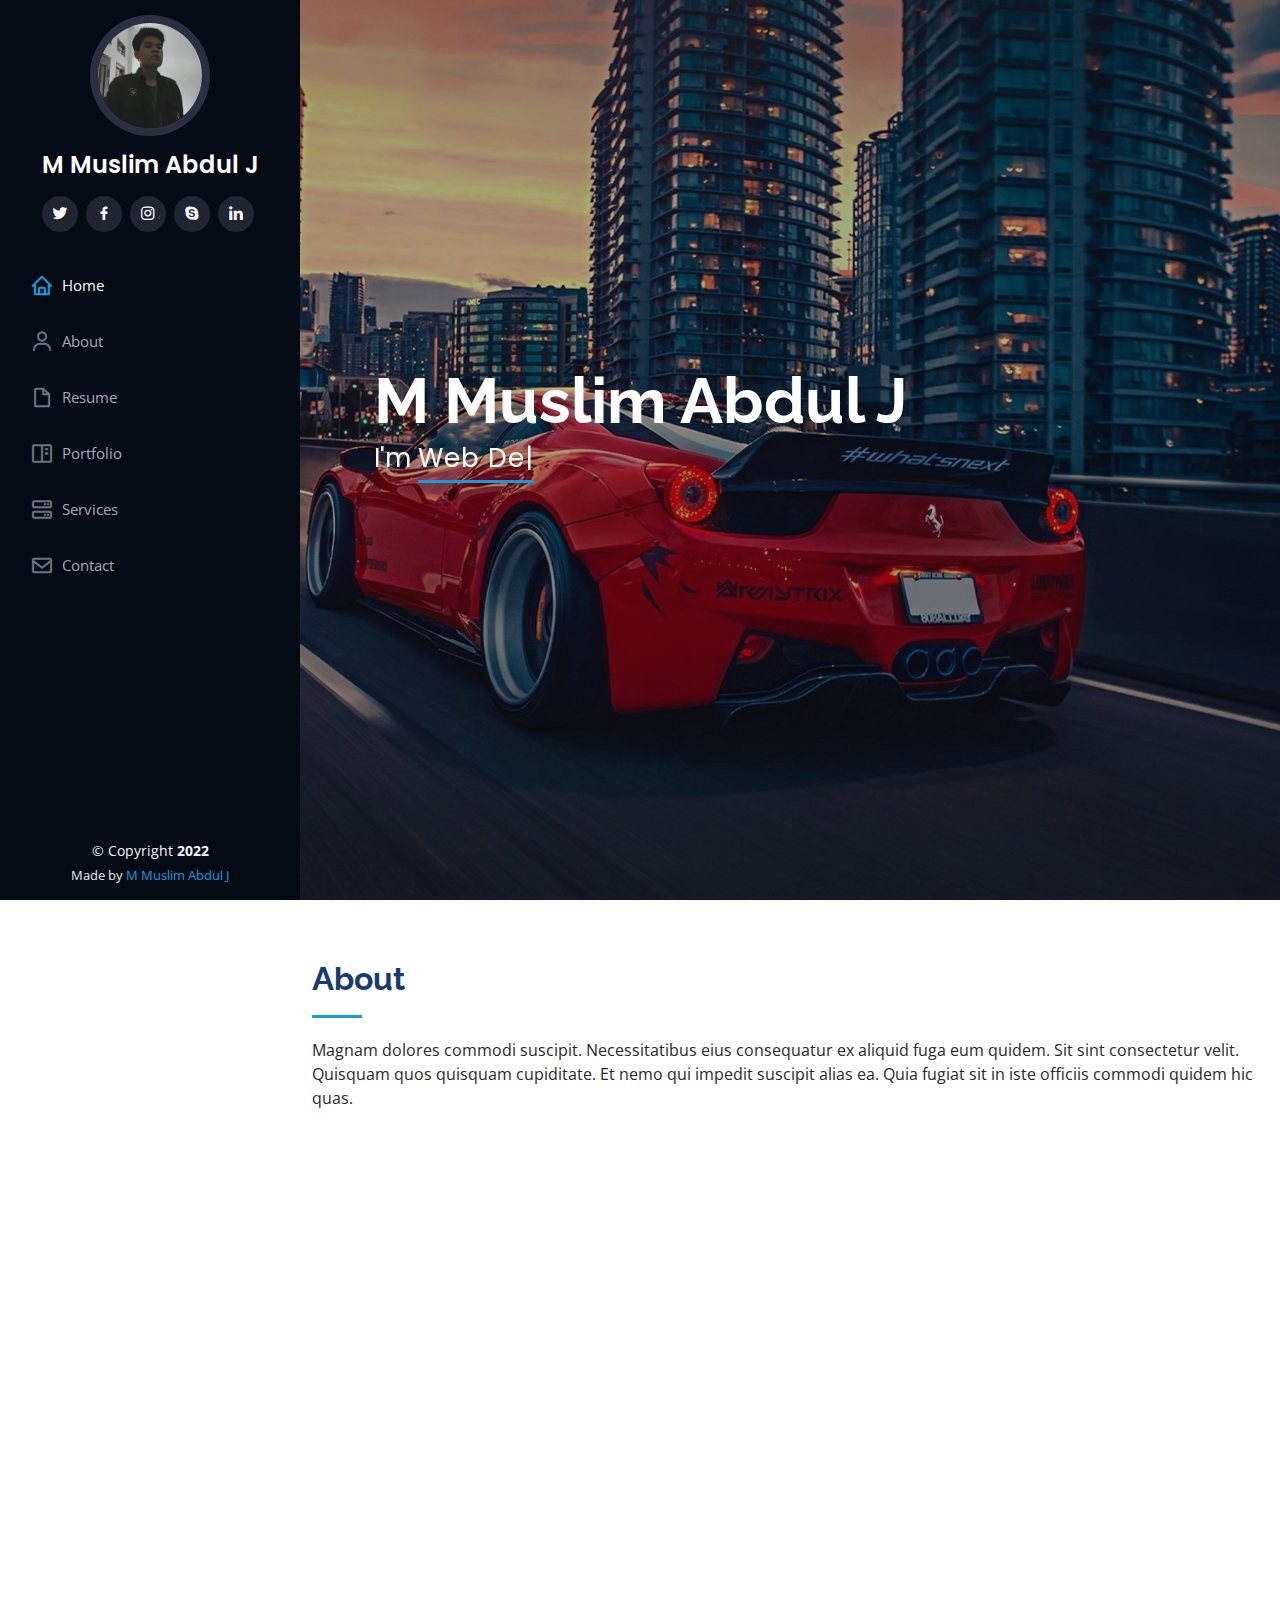
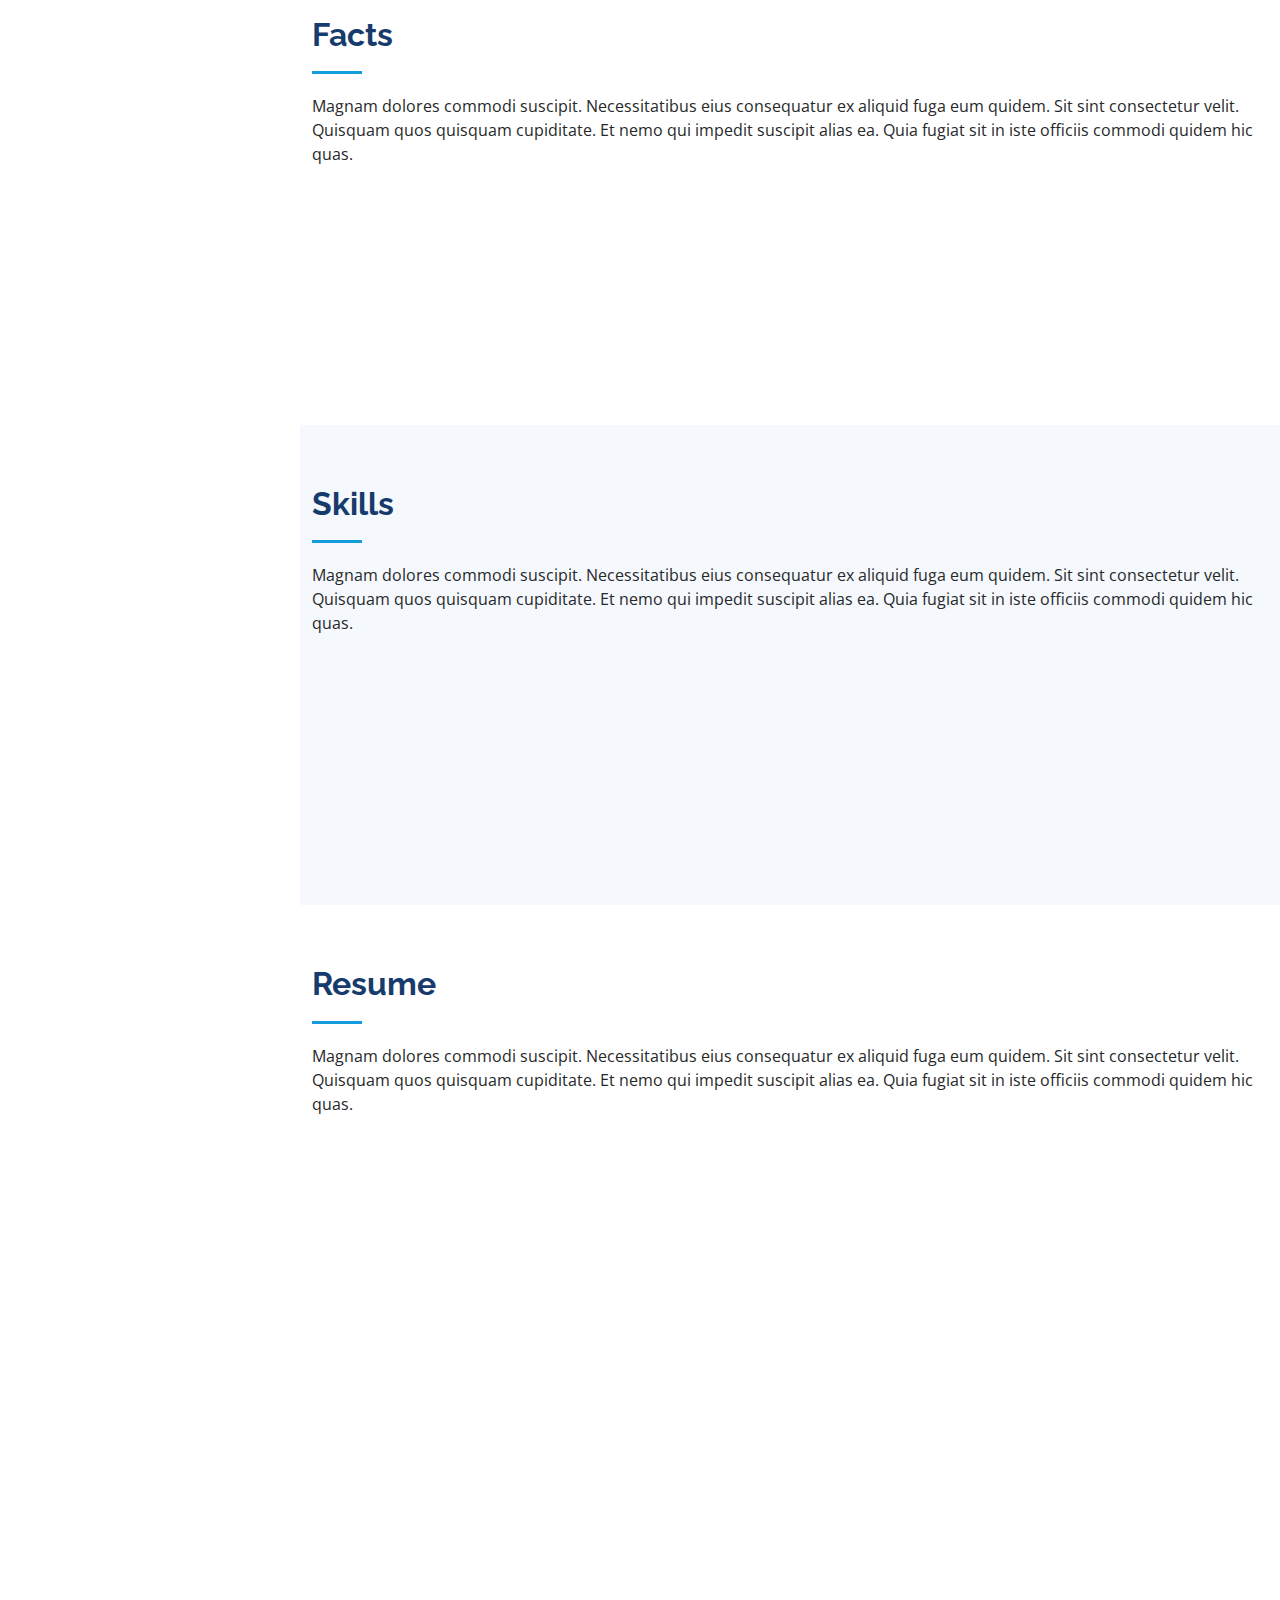
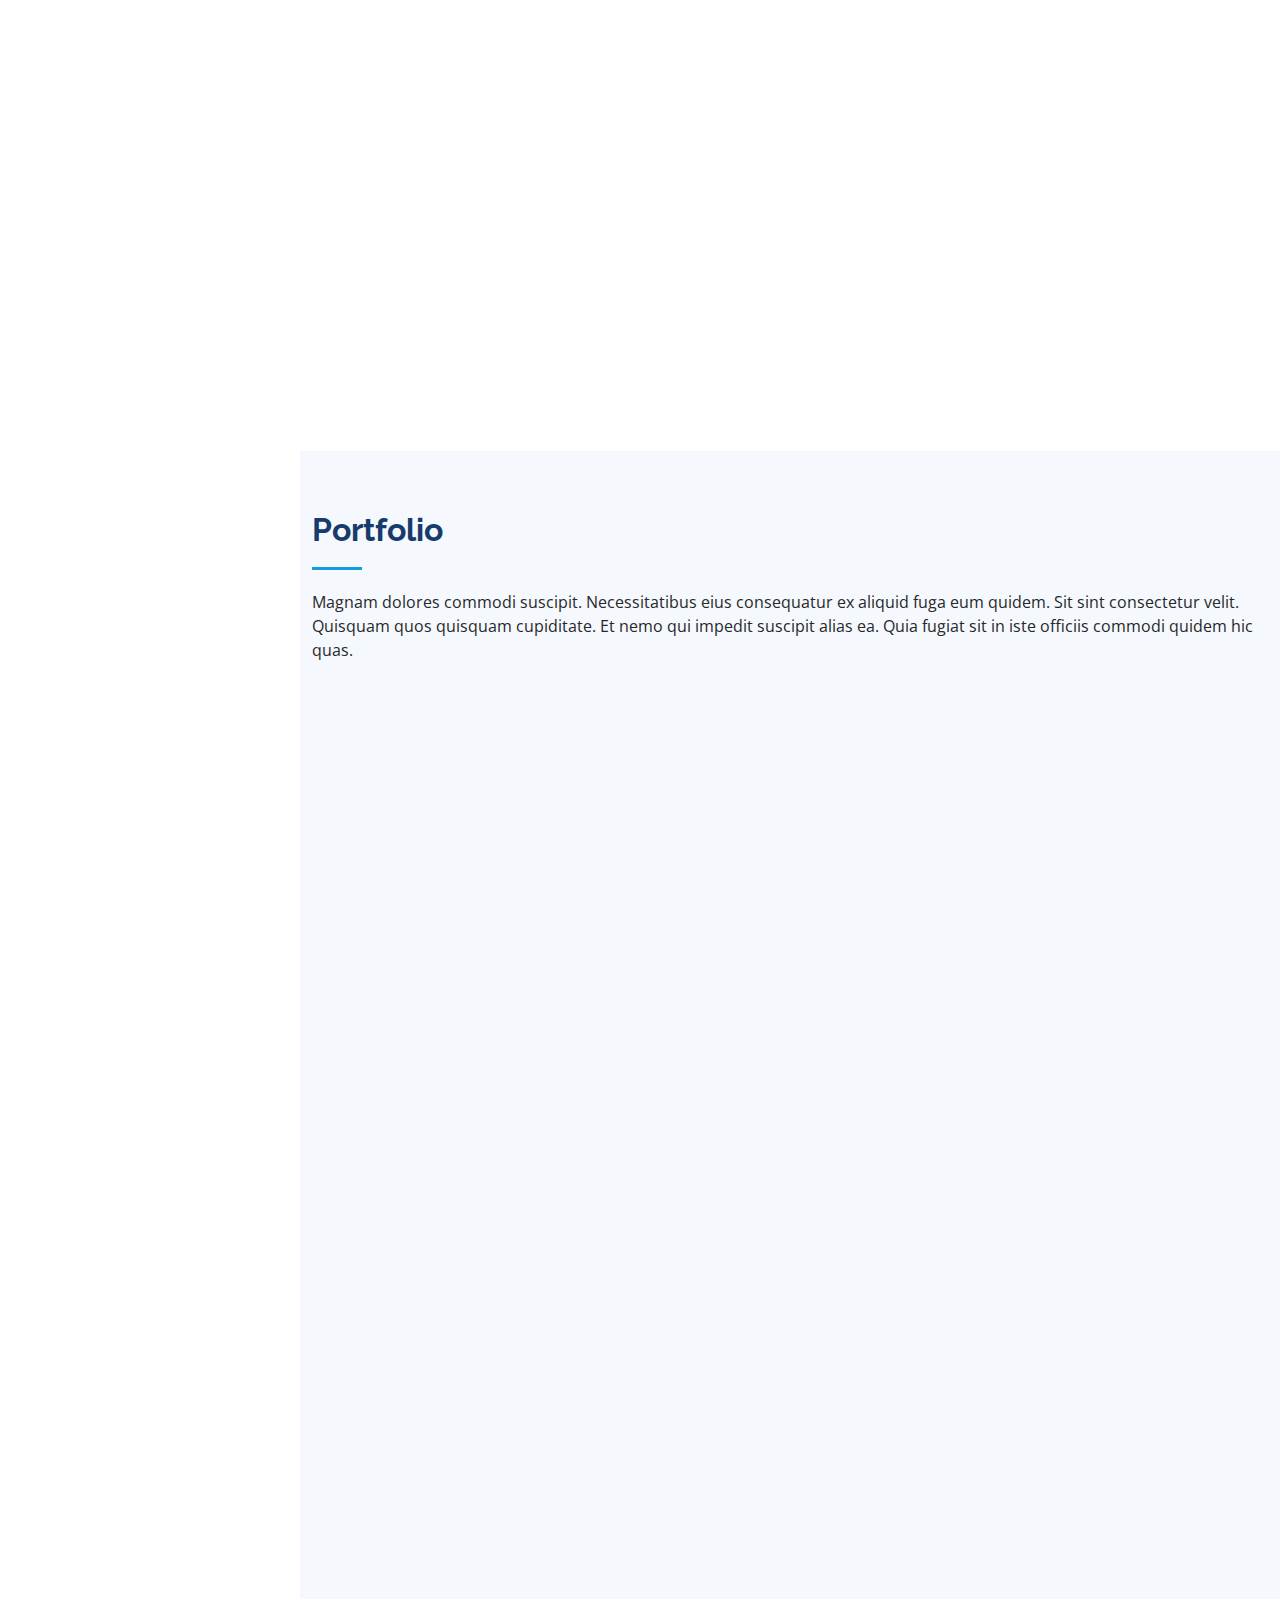
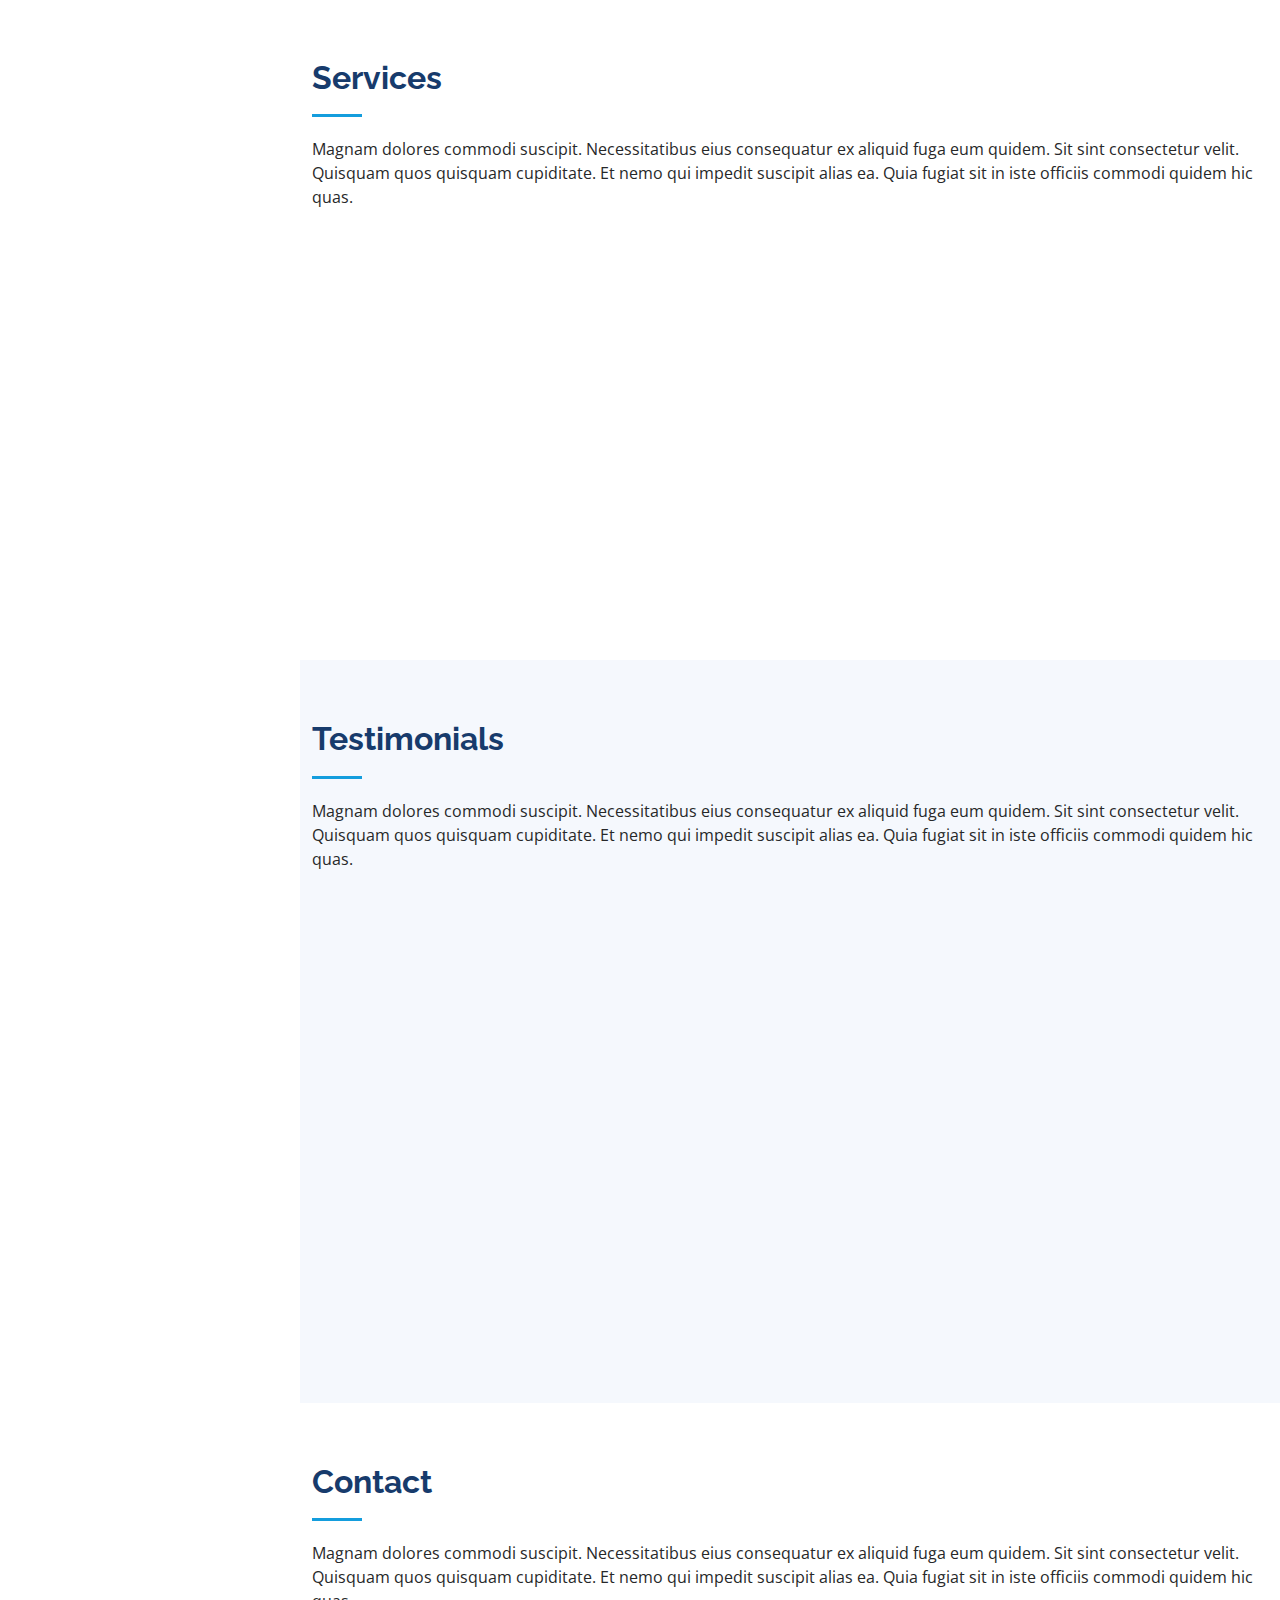
<file: index.html>
<!DOCTYPE html>
<html lang="en">

<head>
  <meta charset="utf-8">
  <meta content="width=device-width, initial-scale=1.0" name="viewport">

  <title>M Muslim Abdul J</title>
  <meta content="" name="description">
  <meta content="" name="keywords">

  <!-- Favicons -->
  <link href="assets/img/favicon.png" rel="icon">
  <link href="assets/img/apple-touch-icon.png" rel="apple-touch-icon">

  <!-- Google Fonts -->
  <link
    href="https://fonts.googleapis.com/css?family=Open+Sans:300,300i,400,400i,600,600i,700,700i|Raleway:300,300i,400,400i,500,500i,600,600i,700,700i|Poppins:300,300i,400,400i,500,500i,600,600i,700,700i"
    rel="stylesheet">

  <!-- Vendor CSS Files -->
  <link href="assets/vendor/aos/aos.css" rel="stylesheet">
  <link href="assets/vendor/bootstrap/css/bootstrap.min.css" rel="stylesheet">
  <link href="assets/vendor/bootstrap-icons/bootstrap-icons.css" rel="stylesheet">
  <link href="assets/vendor/boxicons/css/boxicons.min.css" rel="stylesheet">
  <link href="assets/vendor/glightbox/css/glightbox.min.css" rel="stylesheet">
  <link href="assets/vendor/swiper/swiper-bundle.min.css" rel="stylesheet">

  <!-- Template Main CSS File -->
  <link href="assets/css/style.css" rel="stylesheet">

  <!-- =======================================================
  * Template Name: iPortfolio - v3.7.0
  * Template URL: https://bootstrapmade.com/iportfolio-bootstrap-portfolio-websites-template/
  * Author: BootstrapMade.com
  * License: https://bootstrapmade.com/license/
  ======================================================== -->
</head>

<body>

  <!-- ======= Mobile nav toggle button ======= -->
  <i class="bi bi-list mobile-nav-toggle d-xl-none"></i>

  <!-- ======= Header ======= -->
  <header id="header">
    <div class="d-flex flex-column">

      <div class="profile">
        <img src="assets/img/babang.jpg" alt="" class="img-fluid rounded-circle">
        <h1 class="text-light"><a href="index.html">M Muslim Abdul J</a></h1>
        <div class="social-links mt-3 text-center">
          <a href="#" class="twitter"><i class="bx bxl-twitter"></i></a>
          <a href="#" class="facebook"><i class="bx bxl-facebook"></i></a>
          <a href="#" class="instagram"><i class="bx bxl-instagram"></i></a>
          <a href="#" class="google-plus"><i class="bx bxl-skype"></i></a>
          <a href="#" class="linkedin"><i class="bx bxl-linkedin"></i></a>
        </div>
      </div>

      <nav id="navbar" class="nav-menu navbar">
        <ul>
          <li><a href="#hero" class="nav-link scrollto active"><i class="bx bx-home"></i> <span>Home</span></a></li>
          <li><a href="#about" class="nav-link scrollto"><i class="bx bx-user"></i> <span>About</span></a></li>
          <li><a href="#resume" class="nav-link scrollto"><i class="bx bx-file-blank"></i> <span>Resume</span></a></li>
          <li><a href="#portfolio" class="nav-link scrollto"><i class="bx bx-book-content"></i>
              <span>Portfolio</span></a></li>
          <li><a href="#services" class="nav-link scrollto"><i class="bx bx-server"></i> <span>Services</span></a></li>
          <li><a href="#contact" class="nav-link scrollto"><i class="bx bx-envelope"></i> <span>Contact</span></a></li>
        </ul>
      </nav><!-- .nav-menu -->
    </div>
  </header><!-- End Header -->

  <!-- ======= Hero Section ======= -->
  <section id="hero" class="d-flex flex-column justify-content-center align-items-center">
    <div class="hero-container" data-aos="fade-in">
      <h1>M Muslim Abdul J</h1>
      <p>I'm <span class="typed" data-typed-items="Web Developer, Linux lover, Freelancer, Photographer"></span></p>
    </div>
  </section><!-- End Hero -->

  <main id="main">

    <!-- ======= About Section ======= -->
    <section id="about" class="about">
      <div class="container">

        <div class="section-title">
          <h2>About</h2>
          <p>Magnam dolores commodi suscipit. Necessitatibus eius consequatur ex aliquid fuga eum quidem. Sit sint
            consectetur velit. Quisquam quos quisquam cupiditate. Et nemo qui impedit suscipit alias ea. Quia fugiat sit
            in iste officiis commodi quidem hic quas.</p>
        </div>

        <div class="row">
          <div class="col-lg-4" data-aos="fade-right">
            <img src="assets/img/babang.jpg" class="img-fluid" alt="">
          </div>
          <div class="col-lg-8 pt-4 pt-lg-0 content" data-aos="fade-left">
            <h3>Web Developer.</h3>
            <p class="fst-italic">
              Lorem ipsum dolor sit amet, consectetur adipiscing elit, sed do eiusmod tempor incididunt ut labore et
              dolore
              magna aliqua.
            </p>
            <div class="row">
              <div class="col-lg-6">
                <ul>
                  <li><i class="bi bi-chevron-right"></i> <strong>Website:</strong> <span>mmuslimabdulj.com</span></li>
                  <li><i class="bi bi-chevron-right"></i> <strong>Phone:</strong> <span>+6281313357536</span></li>
                  <li><i class="bi bi-chevron-right"></i> <strong>City:</strong> <span>Cianjur, West Java,
                      Indonesia</span></li>
                </ul>
              </div>
              <div class="col-lg-6">
                <ul>

                  <li><i class="bi bi-chevron-right"></i> <strong>Degree:</strong> <span>S2 Teknik Informatika</span></li>
                  <li><i class="bi bi-chevron-right"></i> <strong>Email:</strong> <span>mmuslimabdulj@gmail.com</li>
                  <li><i class="bi bi-chevron-right"></i> <strong>Freelance:</strong> <span>Available</span></li>
                </ul>
              </div>
            </div>
            <p>
              Officiis eligendi itaque labore et dolorum mollitia officiis optio vero. Quisquam sunt adipisci omnis et
              ut. Nulla accusantium dolor incidunt officia tempore. Et eius omnis.
              Cupiditate ut dicta maxime officiis quidem quia. Sed et consectetur qui quia repellendus itaque neque.
              Aliquid amet quidem ut quaerat cupiditate. Ab et eum qui repellendus omnis culpa magni laudantium dolores.
            </p>
          </div>
        </div>

      </div>
    </section><!-- End About Section -->

    <!-- ======= Facts Section ======= -->
    <section id="facts" class="facts">
      <div class="container">

        <div class="section-title">
          <h2>Facts</h2>
          <p>Magnam dolores commodi suscipit. Necessitatibus eius consequatur ex aliquid fuga eum quidem. Sit sint
            consectetur velit. Quisquam quos quisquam cupiditate. Et nemo qui impedit suscipit alias ea. Quia fugiat sit
            in iste officiis commodi quidem hic quas.</p>
        </div>

        <div class="row no-gutters">

          <div class="col-lg-3 col-md-6 d-md-flex align-items-md-stretch" data-aos="fade-up">
            <div class="count-box">
              <i class="bi bi-emoji-smile"></i>
              <span data-purecounter-start="0" data-purecounter-end="232" data-purecounter-duration="1"
                class="purecounter"></span>
              <p><strong>Happy Clients</strong> consequuntur quae</p>
            </div>
          </div>

          <div class="col-lg-3 col-md-6 d-md-flex align-items-md-stretch" data-aos="fade-up" data-aos-delay="100">
            <div class="count-box">
              <i class="bi bi-journal-richtext"></i>
              <span data-purecounter-start="0" data-purecounter-end="521" data-purecounter-duration="1"
                class="purecounter"></span>
              <p><strong>Projects</strong> adipisci atque cum quia aut</p>
            </div>
          </div>

          <div class="col-lg-3 col-md-6 d-md-flex align-items-md-stretch" data-aos="fade-up" data-aos-delay="200">
            <div class="count-box">
              <i class="bi bi-headset"></i>
              <span data-purecounter-start="0" data-purecounter-end="1453" data-purecounter-duration="1"
                class="purecounter"></span>
              <p><strong>Hours Of Support</strong> aut commodi quaerat</p>
            </div>
          </div>

          <div class="col-lg-3 col-md-6 d-md-flex align-items-md-stretch" data-aos="fade-up" data-aos-delay="300">
            <div class="count-box">
              <i class="bi bi-people"></i>
              <span data-purecounter-start="0" data-purecounter-end="32" data-purecounter-duration="1"
                class="purecounter"></span>
              <p><strong>Hard Workers</strong> rerum asperiores dolor</p>
            </div>
          </div>

        </div>

      </div>
    </section><!-- End Facts Section -->

    <!-- ======= Skills Section ======= -->
    <section id="skills" class="skills section-bg">
      <div class="container">

        <div class="section-title">
          <h2>Skills</h2>
          <p>Magnam dolores commodi suscipit. Necessitatibus eius consequatur ex aliquid fuga eum quidem. Sit sint
            consectetur velit. Quisquam quos quisquam cupiditate. Et nemo qui impedit suscipit alias ea. Quia fugiat sit
            in iste officiis commodi quidem hic quas.</p>
        </div>

        <div class="row skills-content">

          <div class="col-lg-6" data-aos="fade-up">

            <div class="progress">
              <span class="skill">HTML <i class="val">100%</i></span>
              <div class="progress-bar-wrap">
                <div class="progress-bar" role="progressbar" aria-valuenow="100" aria-valuemin="0" aria-valuemax="100">
                </div>
              </div>
            </div>

            <div class="progress">
              <span class="skill">CSS <i class="val">90%</i></span>
              <div class="progress-bar-wrap">
                <div class="progress-bar" role="progressbar" aria-valuenow="90" aria-valuemin="0" aria-valuemax="100">
                </div>
              </div>
            </div>

            <div class="progress">
              <span class="skill">JavaScript <i class="val">75%</i></span>
              <div class="progress-bar-wrap">
                <div class="progress-bar" role="progressbar" aria-valuenow="75" aria-valuemin="0" aria-valuemax="100">
                </div>
              </div>
            </div>

          </div>

          <div class="col-lg-6" data-aos="fade-up" data-aos-delay="100">

            <div class="progress">
              <span class="skill">PHP <i class="val">80%</i></span>
              <div class="progress-bar-wrap">
                <div class="progress-bar" role="progressbar" aria-valuenow="80" aria-valuemin="0" aria-valuemax="100">
                </div>
              </div>
            </div>

            <div class="progress">
              <span class="skill">WordPress/CMS <i class="val">90%</i></span>
              <div class="progress-bar-wrap">
                <div class="progress-bar" role="progressbar" aria-valuenow="90" aria-valuemin="0" aria-valuemax="100">
                </div>
              </div>
            </div>

            <div class="progress">
              <span class="skill">Photoshop <i class="val">55%</i></span>
              <div class="progress-bar-wrap">
                <div class="progress-bar" role="progressbar" aria-valuenow="55" aria-valuemin="0" aria-valuemax="100">
                </div>
              </div>
            </div>

          </div>

        </div>

      </div>
    </section><!-- End Skills Section -->

    <!-- ======= Resume Section ======= -->
    <section id="resume" class="resume">
      <div class="container">

        <div class="section-title">
          <h2>Resume</h2>
          <p>Magnam dolores commodi suscipit. Necessitatibus eius consequatur ex aliquid fuga eum quidem. Sit sint
            consectetur velit. Quisquam quos quisquam cupiditate. Et nemo qui impedit suscipit alias ea. Quia fugiat sit
            in iste officiis commodi quidem hic quas.</p>
        </div>

        <div class="row">
          <div class="col-lg-6" data-aos="fade-up">
            <h3 class="resume-title">Sumary</h3>
            <div class="resume-item pb-0">
              <h4>M Muslim Abdul J</h4>
              <p><em>Innovative and deadline-driven Web Developer with 3+ years of experience designing and developing
                  user-centered digital/print marketing material from initial concept to final, polished
                  deliverable.</em></p>
              <ul>
                <li>Cianjur, West Java, ID</li>
                <li>(123) 456-7891</li>
                <li>mmuslimabdulj@gmail.com</li>
              </ul>
            </div>

            <h3 class="resume-title">Education</h3>
            <div class="resume-item">
              <h4>S2 Teknik Informatika</h4>
              <h5>2015 - 2016</h5>
              <p><em>Institut Teknologi Bandung, BD</em></p>
              <p>Qui deserunt veniam. Et sed aliquam labore tempore sed quisquam iusto autem sit. Ea vero voluptatum qui
                ut dignissimos deleniti nerada porti sand markend</p>
            </div>
            <div class="resume-item">
              <h4>S1 Teknik Informatika</h4>
              <h5>2010 - 2014</h5>
              <p><em>UNPI Cianjur, CJR</em></p>
              <p>Quia nobis sequi est occaecati aut. Repudiandae et iusto quae reiciendis et quis Eius vel ratione eius
                unde vitae rerum voluptates asperiores voluptatem Earum molestiae consequatur neque etlon sader mart
                dila</p>
            </div>
          </div>
          <div class="col-lg-6" data-aos="fade-up" data-aos-delay="100">
            <h3 class="resume-title">Professional Experience</h3>
            <div class="resume-item">
              <h4>Senior Web Developer</h4>
              <h5>2019 - Present</h5>
              <p><em>OpenDebugger, Bandung, BD </em></p>
              <ul>
                <li>Lead in the design, development, and implementation of the graphic, layout, and production
                  communication materials</li>
                <li>Delegate tasks to the 7 members of the design team and provide counsel on all aspects of the
                  project. </li>
                <li>Supervise the assessment of all graphic materials in order to ensure quality and accuracy of the
                  design</li>
                <li>Oversee the efficient use of production project budgets ranging from $2,000 - $25,000</li>
              </ul>
            </div>
            <div class="resume-item">
              <h4>Web consultant specialist</h4>
              <h5>2017 - 2018</h5>
              <p><em>Atlassia, Bandung, BD</em></p>
              <ul>
                <li>Developed numerous marketing programs (logos, brochures,infographics, presentations, and
                  advertisements).</li>
                <li>Managed up to 5 projects or tasks at a given time while under pressure</li>
                <li>Recommended and consulted with clients on the most appropriate graphic design</li>
                <li>Created 4+ design presentations and proposals a month for clients and account managers</li>
              </ul>
            </div>
          </div>
        </div>

      </div>
    </section><!-- End Resume Section -->

    <!-- ======= Portfolio Section ======= -->
    <section id="portfolio" class="portfolio section-bg">
      <div class="container">

        <div class="section-title">
          <h2>Portfolio</h2>
          <p>Magnam dolores commodi suscipit. Necessitatibus eius consequatur ex aliquid fuga eum quidem. Sit sint
            consectetur velit. Quisquam quos quisquam cupiditate. Et nemo qui impedit suscipit alias ea. Quia fugiat sit
            in iste officiis commodi quidem hic quas.</p>
        </div>

        <div class="row" data-aos="fade-up">
          <div class="col-lg-12 d-flex justify-content-center">
            <ul id="portfolio-flters">
              <li data-filter="*" class="filter-active">All</li>
              <li data-filter=".filter-app">App</li>
              <li data-filter=".filter-card">Card</li>
              <li data-filter=".filter-web">Web</li>
            </ul>
          </div>
        </div>

        <div class="row portfolio-container" data-aos="fade-up" data-aos-delay="100">

          <div class="col-lg-4 col-md-6 portfolio-item filter-app">
            <div class="portfolio-wrap">
              <img src="assets/img/portfolio/portfolio-1.jpg" class="img-fluid" alt="">
              <div class="portfolio-links">
                <a href="assets/img/portfolio/portfolio-1.jpg" data-gallery="portfolioGallery"
                  class="portfolio-lightbox" title="App 1"><i class="bx bx-plus"></i></a>
                <a href="portfolio-details.html" title="More Details"><i class="bx bx-link"></i></a>
              </div>
            </div>
          </div>

          <div class="col-lg-4 col-md-6 portfolio-item filter-web">
            <div class="portfolio-wrap">
              <img src="assets/img/portfolio/portfolio-2.jpg" class="img-fluid" alt="">
              <div class="portfolio-links">
                <a href="assets/img/portfolio/portfolio-2.jpg" data-gallery="portfolioGallery"
                  class="portfolio-lightbox" title="Web 3"><i class="bx bx-plus"></i></a>
                <a href="portfolio-details.html" title="More Details"><i class="bx bx-link"></i></a>
              </div>
            </div>
          </div>

          <div class="col-lg-4 col-md-6 portfolio-item filter-app">
            <div class="portfolio-wrap">
              <img src="assets/img/portfolio/portfolio-3.jpg" class="img-fluid" alt="">
              <div class="portfolio-links">
                <a href="assets/img/portfolio/portfolio-3.jpg" data-gallery="portfolioGallery"
                  class="portfolio-lightbox" title="App 2"><i class="bx bx-plus"></i></a>
                <a href="portfolio-details.html" title="More Details"><i class="bx bx-link"></i></a>
              </div>
            </div>
          </div>

          <div class="col-lg-4 col-md-6 portfolio-item filter-card">
            <div class="portfolio-wrap">
              <img src="assets/img/portfolio/portfolio-4.jpg" class="img-fluid" alt="">
              <div class="portfolio-links">
                <a href="assets/img/portfolio/portfolio-4.jpg" data-gallery="portfolioGallery"
                  class="portfolio-lightbox" title="Card 2"><i class="bx bx-plus"></i></a>
                <a href="portfolio-details.html" title="More Details"><i class="bx bx-link"></i></a>
              </div>
            </div>
          </div>

          <div class="col-lg-4 col-md-6 portfolio-item filter-web">
            <div class="portfolio-wrap">
              <img src="assets/img/portfolio/portfolio-5.jpg" class="img-fluid" alt="">
              <div class="portfolio-links">
                <a href="assets/img/portfolio/portfolio-5.jpg" data-gallery="portfolioGallery"
                  class="portfolio-lightbox" title="Web 2"><i class="bx bx-plus"></i></a>
                <a href="portfolio-details.html" title="More Details"><i class="bx bx-link"></i></a>
              </div>
            </div>
          </div>

          <div class="col-lg-4 col-md-6 portfolio-item filter-app">
            <div class="portfolio-wrap">
              <img src="assets/img/portfolio/portfolio-6.jpg" class="img-fluid" alt="">
              <div class="portfolio-links">
                <a href="assets/img/portfolio/portfolio-6.jpg" data-gallery="portfolioGallery"
                  class="portfolio-lightbox" title="App 3"><i class="bx bx-plus"></i></a>
                <a href="portfolio-details.html" title="More Details"><i class="bx bx-link"></i></a>
              </div>
            </div>
          </div>

          <div class="col-lg-4 col-md-6 portfolio-item filter-card">
            <div class="portfolio-wrap">
              <img src="assets/img/portfolio/portfolio-7.jpg" class="img-fluid" alt="">
              <div class="portfolio-links">
                <a href="assets/img/portfolio/portfolio-7.jpg" data-gallery="portfolioGallery"
                  class="portfolio-lightbox" title="Card 1"><i class="bx bx-plus"></i></a>
                <a href="portfolio-details.html" title="More Details"><i class="bx bx-link"></i></a>
              </div>
            </div>
          </div>

          <div class="col-lg-4 col-md-6 portfolio-item filter-card">
            <div class="portfolio-wrap">
              <img src="assets/img/portfolio/portfolio-8.jpg" class="img-fluid" alt="">
              <div class="portfolio-links">
                <a href="assets/img/portfolio/portfolio-8.jpg" data-gallery="portfolioGallery"
                  class="portfolio-lightbox" title="Card 3"><i class="bx bx-plus"></i></a>
                <a href="portfolio-details.html" title="More Details"><i class="bx bx-link"></i></a>
              </div>
            </div>
          </div>

          <div class="col-lg-4 col-md-6 portfolio-item filter-web">
            <div class="portfolio-wrap">
              <img src="assets/img/portfolio/portfolio-9.jpg" class="img-fluid" alt="">
              <div class="portfolio-links">
                <a href="assets/img/portfolio/portfolio-9.jpg" data-gallery="portfolioGallery"
                  class="portfolio-lightbox" title="Web 3"><i class="bx bx-plus"></i></a>
                <a href="portfolio-details.html" title="More Details"><i class="bx bx-link"></i></a>
              </div>
            </div>
          </div>

        </div>

      </div>
    </section><!-- End Portfolio Section -->

    <!-- ======= Services Section ======= -->
    <section id="services" class="services">
      <div class="container">

        <div class="section-title">
          <h2>Services</h2>
          <p>Magnam dolores commodi suscipit. Necessitatibus eius consequatur ex aliquid fuga eum quidem. Sit sint
            consectetur velit. Quisquam quos quisquam cupiditate. Et nemo qui impedit suscipit alias ea. Quia fugiat sit
            in iste officiis commodi quidem hic quas.</p>
        </div>

        <div class="row">
          <div class="col-lg-4 col-md-6 icon-box" data-aos="fade-up">
            <div class="icon"><i class="bi bi-briefcase"></i></div>
            <h4 class="title"><a href="">Lorem Ipsum</a></h4>
            <p class="description">Voluptatum deleniti atque corrupti quos dolores et quas molestias excepturi sint
              occaecati cupiditate non provident</p>
          </div>
          <div class="col-lg-4 col-md-6 icon-box" data-aos="fade-up" data-aos-delay="100">
            <div class="icon"><i class="bi bi-card-checklist"></i></div>
            <h4 class="title"><a href="">Dolor Sitema</a></h4>
            <p class="description">Minim veniam, quis nostrud exercitation ullamco laboris nisi ut aliquip ex ea commodo
              consequat tarad limino ata</p>
          </div>
          <div class="col-lg-4 col-md-6 icon-box" data-aos="fade-up" data-aos-delay="200">
            <div class="icon"><i class="bi bi-bar-chart"></i></div>
            <h4 class="title"><a href="">Sed ut perspiciatis</a></h4>
            <p class="description">Duis aute irure dolor in reprehenderit in voluptate velit esse cillum dolore eu
              fugiat nulla pariatur</p>
          </div>
          <div class="col-lg-4 col-md-6 icon-box" data-aos="fade-up" data-aos-delay="300">
            <div class="icon"><i class="bi bi-binoculars"></i></div>
            <h4 class="title"><a href="">Magni Dolores</a></h4>
            <p class="description">Excepteur sint occaecat cupidatat non proident, sunt in culpa qui officia deserunt
              mollit anim id est laborum</p>
          </div>
          <div class="col-lg-4 col-md-6 icon-box" data-aos="fade-up" data-aos-delay="400">
            <div class="icon"><i class="bi bi-brightness-high"></i></div>
            <h4 class="title"><a href="">Nemo Enim</a></h4>
            <p class="description">At vero eos et accusamus et iusto odio dignissimos ducimus qui blanditiis praesentium
              voluptatum deleniti atque</p>
          </div>
          <div class="col-lg-4 col-md-6 icon-box" data-aos="fade-up" data-aos-delay="500">
            <div class="icon"><i class="bi bi-calendar4-week"></i></div>
            <h4 class="title"><a href="">Eiusmod Tempor</a></h4>
            <p class="description">Et harum quidem rerum facilis est et expedita distinctio. Nam libero tempore, cum
              soluta nobis est eligendi</p>
          </div>
        </div>

      </div>
    </section><!-- End Services Section -->

    <!-- ======= Testimonials Section ======= -->
    <section id="testimonials" class="testimonials section-bg">
      <div class="container">

        <div class="section-title">
          <h2>Testimonials</h2>
          <p>Magnam dolores commodi suscipit. Necessitatibus eius consequatur ex aliquid fuga eum quidem. Sit sint
            consectetur velit. Quisquam quos quisquam cupiditate. Et nemo qui impedit suscipit alias ea. Quia fugiat sit
            in iste officiis commodi quidem hic quas.</p>
        </div>

        <div class="testimonials-slider swiper" data-aos="fade-up" data-aos-delay="100">
          <div class="swiper-wrapper">

            <div class="swiper-slide">
              <div class="testimonial-item" data-aos="fade-up">
                <p>
                  <i class="bx bxs-quote-alt-left quote-icon-left"></i>
                  Proin iaculis purus consequat sem cure digni ssim donec porttitora entum suscipit rhoncus. Accusantium
                  quam, ultricies eget id, aliquam eget nibh et. Maecen aliquam, risus at semper.
                  <i class="bx bxs-quote-alt-right quote-icon-right"></i>
                </p>
                <img src="assets/img/testimonials/testimonials-1.jpg" class="testimonial-img" alt="">
                <h3>Saul Goodman</h3>
                <h4>Ceo &amp; Founder</h4>
              </div>
            </div><!-- End testimonial item -->

            <div class="swiper-slide">
              <div class="testimonial-item" data-aos="fade-up" data-aos-delay="100">
                <p>
                  <i class="bx bxs-quote-alt-left quote-icon-left"></i>
                  Export tempor illum tamen malis malis eram quae irure esse labore quem cillum quid cillum eram malis
                  quorum velit fore eram velit sunt aliqua noster fugiat irure amet legam anim culpa.
                  <i class="bx bxs-quote-alt-right quote-icon-right"></i>
                </p>
                <img src="assets/img/testimonials/testimonials-2.jpg" class="testimonial-img" alt="">
                <h3>Sara Wilsson</h3>
                <h4>Designer</h4>
              </div>
            </div><!-- End testimonial item -->

            <div class="swiper-slide">
              <div class="testimonial-item" data-aos="fade-up" data-aos-delay="200">
                <p>
                  <i class="bx bxs-quote-alt-left quote-icon-left"></i>
                  Enim nisi quem export duis labore cillum quae magna enim sint quorum nulla quem veniam duis minim
                  tempor labore quem eram duis noster aute amet eram fore quis sint minim.
                  <i class="bx bxs-quote-alt-right quote-icon-right"></i>
                </p>
                <img src="assets/img/testimonials/testimonials-3.jpg" class="testimonial-img" alt="">
                <h3>Jena Karlis</h3>
                <h4>Store Owner</h4>
              </div>
            </div><!-- End testimonial item -->

            <div class="swiper-slide">
              <div class="testimonial-item" data-aos="fade-up" data-aos-delay="300">
                <p>
                  <i class="bx bxs-quote-alt-left quote-icon-left"></i>
                  Fugiat enim eram quae cillum dolore dolor amet nulla culpa multos export minim fugiat minim velit
                  minim dolor enim duis veniam ipsum anim magna sunt elit fore quem dolore labore illum veniam.
                  <i class="bx bxs-quote-alt-right quote-icon-right"></i>
                </p>
                <img src="assets/img/testimonials/testimonials-4.jpg" class="testimonial-img" alt="">
                <h3>Matt Brandon</h3>
                <h4>Freelancer</h4>
              </div>
            </div><!-- End testimonial item -->

            <div class="swiper-slide">
              <div class="testimonial-item" data-aos="fade-up" data-aos-delay="400">
                <p>
                  <i class="bx bxs-quote-alt-left quote-icon-left"></i>
                  Quis quorum aliqua sint quem legam fore sunt eram irure aliqua veniam tempor noster veniam enim culpa
                  labore duis sunt culpa nulla illum cillum fugiat legam esse veniam culpa fore nisi cillum quid.
                  <i class="bx bxs-quote-alt-right quote-icon-right"></i>
                </p>
                <img src="assets/img/testimonials/testimonials-5.jpg" class="testimonial-img" alt="">
                <h3>John Larson</h3>
                <h4>Entrepreneur</h4>
              </div>
            </div><!-- End testimonial item -->

          </div>
          <div class="swiper-pagination"></div>
        </div>

      </div>
    </section><!-- End Testimonials Section -->

    <!-- ======= Contact Section ======= -->
    <section id="contact" class="contact">
      <div class="container">

        <div class="section-title">
          <h2>Contact</h2>
          <p>Magnam dolores commodi suscipit. Necessitatibus eius consequatur ex aliquid fuga eum quidem. Sit sint
            consectetur velit. Quisquam quos quisquam cupiditate. Et nemo qui impedit suscipit alias ea. Quia fugiat sit
            in iste officiis commodi quidem hic quas.</p>
        </div>

        <div class="row" data-aos="fade-in">

          <div class="col-lg-5 d-flex align-items-stretch">
            <div class="info">
              <div class="address">
                <i class="bi bi-geo-alt"></i>
                <h4>Location:</h4>
                <p>A108 Adam Street, New York, NY 535022</p>
              </div>

              <div class="email">
                <i class="bi bi-envelope"></i>
                <h4>Email:</h4>
                <p>info@example.com</p>
              </div>

              <div class="phone">
                <i class="bi bi-phone"></i>
                <h4>Call:</h4>
                <p>+1 5589 55488 55s</p>
              </div>

              <iframe
                src="https://www.google.com/maps/embed?pb=!1m14!1m8!1m3!1d12097.433213460943!2d-74.0062269!3d40.7101282!3m2!1i1024!2i768!4f13.1!3m3!1m2!1s0x0%3A0xb89d1fe6bc499443!2sDowntown+Conference+Center!5e0!3m2!1smk!2sbg!4v1539943755621"
                frameborder="0" style="border:0; width: 100%; height: 290px;" allowfullscreen></iframe>
            </div>

          </div>

          <div class="col-lg-7 mt-5 mt-lg-0 d-flex align-items-stretch">
            <form action="forms/contact.php" method="post" role="form" class="php-email-form">
              <div class="row">
                <div class="form-group col-md-6">
                  <label for="name">Your Name</label>
                  <input type="text" name="name" class="form-control" id="name" required>
                </div>
                <div class="form-group col-md-6">
                  <label for="name">Your Email</label>
                  <input type="email" class="form-control" name="email" id="email" required>
                </div>
              </div>
              <div class="form-group">
                <label for="name">Subject</label>
                <input type="text" class="form-control" name="subject" id="subject" required>
              </div>
              <div class="form-group">
                <label for="name">Message</label>
                <textarea class="form-control" name="message" rows="10" required></textarea>
              </div>
              <div class="my-3">
                <div class="loading">Loading</div>
                <div class="error-message"></div>
                <div class="sent-message">Your message has been sent. Thank you!</div>
              </div>
              <div class="text-center"><button type="submit">Send Message</button></div>
            </form>
          </div>

        </div>

      </div>
    </section><!-- End Contact Section -->

  </main><!-- End #main -->

  <!-- ======= Footer ======= -->
  <footer id="footer">
    <div class="container">
      <div class="copyright">
        &copy; Copyright <strong><span>2022</span></strong>
      </div>
      <div class="credits">
        <!-- All the links in the footer should remain intact. -->
        <!-- You can delete the links only if you purchased the pro version. -->
        <!-- Licensing information: https://bootstrapmade.com/license/ -->
        <!-- Purchase the pro version with working PHP/AJAX contact form: https://bootstrapmade.com/iportfolio-bootstrap-portfolio-websites-template/ -->
        Made by <a href="#">M Muslim Abdul J</a>
      </div>
    </div>
  </footer><!-- End  Footer -->

  <a href="#" class="back-to-top d-flex align-items-center justify-content-center"><i
      class="bi bi-arrow-up-short"></i></a>

  <!-- Vendor JS Files -->
  <script src="assets/vendor/purecounter/purecounter.js"></script>
  <script src="assets/vendor/aos/aos.js"></script>
  <script src="assets/vendor/bootstrap/js/bootstrap.bundle.min.js"></script>
  <script src="assets/vendor/glightbox/js/glightbox.min.js"></script>
  <script src="assets/vendor/isotope-layout/isotope.pkgd.min.js"></script>
  <script src="assets/vendor/swiper/swiper-bundle.min.js"></script>
  <script src="assets/vendor/typed.js/typed.min.js"></script>
  <script src="assets/vendor/waypoints/noframework.waypoints.js"></script>
  <script src="assets/vendor/php-email-form/validate.js"></script>

  <!-- Template Main JS File -->
  <script src="assets/js/main.js"></script>

</body>

</html>
</file>
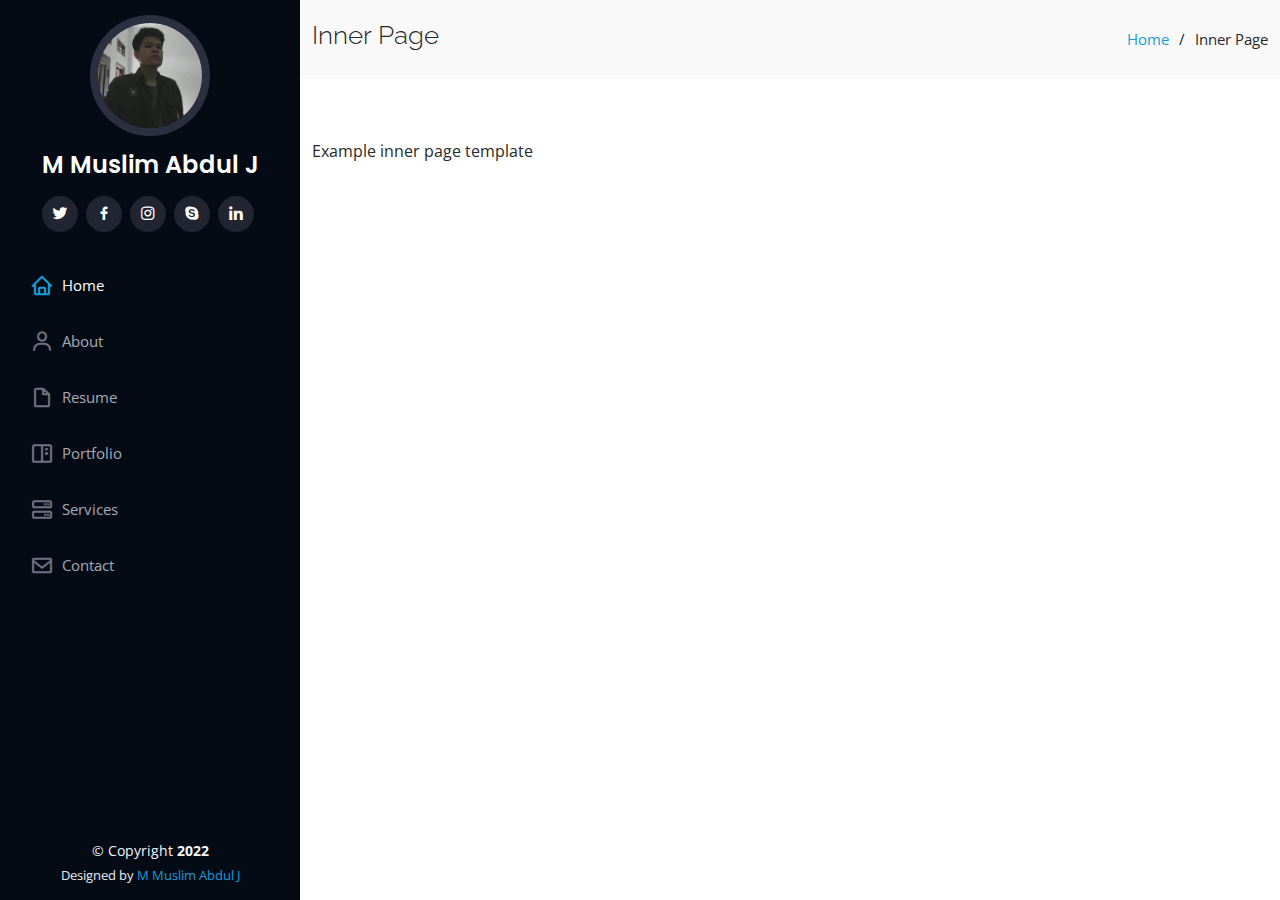
<file: inner-page.html>
<!DOCTYPE html>
<html lang="en">

<head>
  <meta charset="utf-8">
  <meta content="width=device-width, initial-scale=1.0" name="viewport">

  <title>M Muslim Abdul J</title>
  <meta content="" name="description">
  <meta content="" name="keywords">

  <!-- Favicons -->
  <link href="assets/img/favicon.png" rel="icon">
  <link href="assets/img/apple-touch-icon.png" rel="apple-touch-icon">

  <!-- Google Fonts -->
  <link href="https://fonts.googleapis.com/css?family=Open+Sans:300,300i,400,400i,600,600i,700,700i|Raleway:300,300i,400,400i,500,500i,600,600i,700,700i|Poppins:300,300i,400,400i,500,500i,600,600i,700,700i" rel="stylesheet">

  <!-- Vendor CSS Files -->
  <link href="assets/vendor/aos/aos.css" rel="stylesheet">
  <link href="assets/vendor/bootstrap/css/bootstrap.min.css" rel="stylesheet">
  <link href="assets/vendor/bootstrap-icons/bootstrap-icons.css" rel="stylesheet">
  <link href="assets/vendor/boxicons/css/boxicons.min.css" rel="stylesheet">
  <link href="assets/vendor/glightbox/css/glightbox.min.css" rel="stylesheet">
  <link href="assets/vendor/swiper/swiper-bundle.min.css" rel="stylesheet">

  <!-- Template Main CSS File -->
  <link href="assets/css/style.css" rel="stylesheet">

  <!-- =======================================================
  * Template Name: iPortfolio - v3.7.0
  * Template URL: https://bootstrapmade.com/iportfolio-bootstrap-portfolio-websites-template/
  * Author: BootstrapMade.com
  * License: https://bootstrapmade.com/license/
  ======================================================== -->
</head>

<body>

  <!-- ======= Mobile nav toggle button ======= -->
  <i class="bi bi-list mobile-nav-toggle d-xl-none"></i>

  <!-- ======= Header ======= -->
  <header id="header">
    <div class="d-flex flex-column">

      <div class="profile">
        <img src="assets/img/babang.jpg" alt="" class="img-fluid rounded-circle">
        <h1 class="text-light"><a href="index.html">M Muslim Abdul J</a></h1>
        <div class="social-links mt-3 text-center">
          <a href="#" class="twitter"><i class="bx bxl-twitter"></i></a>
          <a href="#" class="facebook"><i class="bx bxl-facebook"></i></a>
          <a href="#" class="instagram"><i class="bx bxl-instagram"></i></a>
          <a href="#" class="google-plus"><i class="bx bxl-skype"></i></a>
          <a href="#" class="linkedin"><i class="bx bxl-linkedin"></i></a>
        </div>
      </div>

      <nav id="navbar" class="nav-menu navbar">
        <ul>
          <li><a href="#hero" class="nav-link scrollto active"><i class="bx bx-home"></i> <span>Home</span></a></li>
          <li><a href="#about" class="nav-link scrollto"><i class="bx bx-user"></i> <span>About</span></a></li>
          <li><a href="#resume" class="nav-link scrollto"><i class="bx bx-file-blank"></i> <span>Resume</span></a></li>
          <li><a href="#portfolio" class="nav-link scrollto"><i class="bx bx-book-content"></i> <span>Portfolio</span></a></li>
          <li><a href="#services" class="nav-link scrollto"><i class="bx bx-server"></i> <span>Services</span></a></li>
          <li><a href="#contact" class="nav-link scrollto"><i class="bx bx-envelope"></i> <span>Contact</span></a></li>
        </ul>
      </nav><!-- .nav-menu -->
    </div>
  </header><!-- End Header -->

  <main id="main">

    <!-- ======= Breadcrumbs ======= -->
    <section class="breadcrumbs">
      <div class="container">

        <div class="d-flex justify-content-between align-items-center">
          <h2>Inner Page</h2>
          <ol>
            <li><a href="index.html">Home</a></li>
            <li>Inner Page</li>
          </ol>
        </div>

      </div>
    </section><!-- End Breadcrumbs -->

    <section class="inner-page">
      <div class="container">
        <p>
          Example inner page template
        </p>
      </div>
    </section>

  </main><!-- End #main -->

  <!-- ======= Footer ======= -->
  <footer id="footer">
    <div class="container">
      <div class="copyright">
        &copy; Copyright <strong><span>2022</span></strong>
      </div>
      <div class="credits">
        <!-- All the links in the footer should remain intact. -->
        <!-- You can delete the links only if you purchased the pro version. -->
        <!-- Licensing information: https://bootstrapmade.com/license/ -->
        <!-- Purchase the pro version with working PHP/AJAX contact form: https://bootstrapmade.com/iportfolio-bootstrap-portfolio-websites-template/ -->
        Designed by <a href="https://bootstrapmade.com/">M Muslim Abdul J</a>
      </div>
    </div>
  </footer><!-- End  Footer -->

  <a href="#" class="back-to-top d-flex align-items-center justify-content-center"><i class="bi bi-arrow-up-short"></i></a>

  <!-- Vendor JS Files -->
  <script src="assets/vendor/purecounter/purecounter.js"></script>
  <script src="assets/vendor/aos/aos.js"></script>
  <script src="assets/vendor/bootstrap/js/bootstrap.bundle.min.js"></script>
  <script src="assets/vendor/glightbox/js/glightbox.min.js"></script>
  <script src="assets/vendor/isotope-layout/isotope.pkgd.min.js"></script>
  <script src="assets/vendor/swiper/swiper-bundle.min.js"></script>
  <script src="assets/vendor/typed.js/typed.min.js"></script>
  <script src="assets/vendor/waypoints/noframework.waypoints.js"></script>
  <script src="assets/vendor/php-email-form/validate.js"></script>

  <!-- Template Main JS File -->
  <script src="assets/js/main.js"></script>

</body>

</html>
</file>
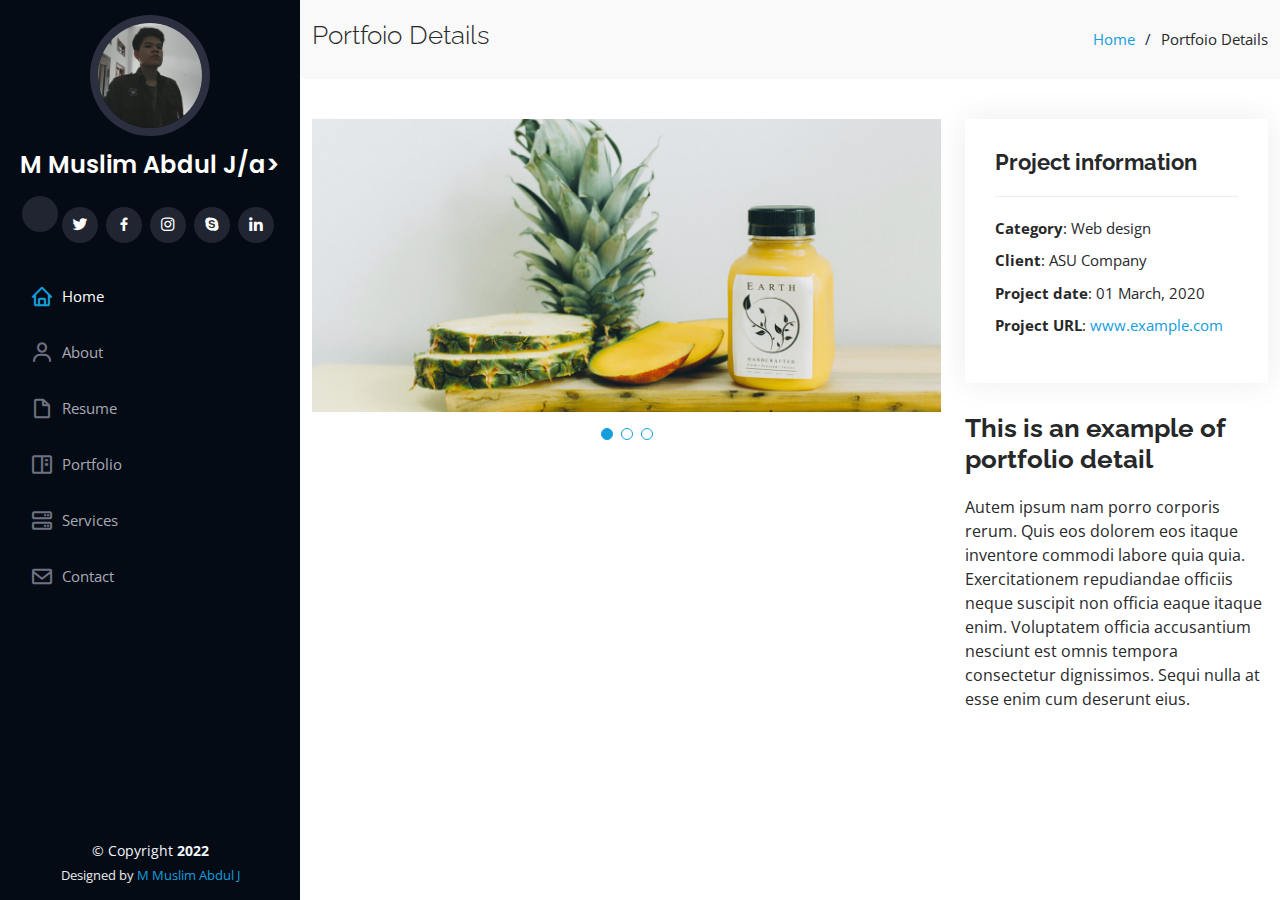
<file: portfolio-details.html>
<!DOCTYPE html>
<html lang="en">

<head>
  <meta charset="utf-8">
  <meta content="width=device-width, initial-scale=1.0" name="viewport">

  <title>M Muslim Abdul J</title>
  <meta content="" name="description">
  <meta content="" name="keywords">

  <!-- Favicons -->
  <link href="assets/img/favicon.png" rel="icon">
  <link href="assets/img/apple-touch-icon.png" rel="apple-touch-icon">

  <!-- Google Fonts -->
  <link href="https://fonts.googleapis.com/css?family=Open+Sans:300,300i,400,400i,600,600i,700,700i|Raleway:300,300i,400,400i,500,500i,600,600i,700,700i|Poppins:300,300i,400,400i,500,500i,600,600i,700,700i" rel="stylesheet">

  <!-- Vendor CSS Files -->
  <link href="assets/vendor/aos/aos.css" rel="stylesheet">
  <link href="assets/vendor/bootstrap/css/bootstrap.min.css" rel="stylesheet">
  <link href="assets/vendor/bootstrap-icons/bootstrap-icons.css" rel="stylesheet">
  <link href="assets/vendor/boxicons/css/boxicons.min.css" rel="stylesheet">
  <link href="assets/vendor/glightbox/css/glightbox.min.css" rel="stylesheet">
  <link href="assets/vendor/swiper/swiper-bundle.min.css" rel="stylesheet">

  <!-- Template Main CSS File -->
  <link href="assets/css/style.css" rel="stylesheet">

  <!-- =======================================================
  * Template Name: iPortfolio - v3.7.0
  * Template URL: https://bootstrapmade.com/iportfolio-bootstrap-portfolio-websites-template/
  * Author: BootstrapMade.com
  * License: https://bootstrapmade.com/license/
  ======================================================== -->
</head>

<body>

  <!-- ======= Mobile nav toggle button ======= -->
  <i class="bi bi-list mobile-nav-toggle d-xl-none"></i>

  <!-- ======= Header ======= -->
  <header id="header">
    <div class="d-flex flex-column">

      <div class="profile">
        <img src="assets/img/babang.jpg" alt="" class="img-fluid rounded-circle">
        <h1 class="text-light"><a href="index.html">M Muslim Abdul J/a></h1>
        <div class="social-links mt-3 text-center">
          <a href="#" class="twitter"><i class="bx bxl-twitter"></i></a>
          <a href="#" class="facebook"><i class="bx bxl-facebook"></i></a>
          <a href="#" class="instagram"><i class="bx bxl-instagram"></i></a>
          <a href="#" class="google-plus"><i class="bx bxl-skype"></i></a>
          <a href="#" class="linkedin"><i class="bx bxl-linkedin"></i></a>
        </div>
      </div>

      <nav id="navbar" class="nav-menu navbar">
        <ul>
          <li><a href="#hero" class="nav-link scrollto active"><i class="bx bx-home"></i> <span>Home</span></a></li>
          <li><a href="#about" class="nav-link scrollto"><i class="bx bx-user"></i> <span>About</span></a></li>
          <li><a href="#resume" class="nav-link scrollto"><i class="bx bx-file-blank"></i> <span>Resume</span></a></li>
          <li><a href="#portfolio" class="nav-link scrollto"><i class="bx bx-book-content"></i> <span>Portfolio</span></a></li>
          <li><a href="#services" class="nav-link scrollto"><i class="bx bx-server"></i> <span>Services</span></a></li>
          <li><a href="#contact" class="nav-link scrollto"><i class="bx bx-envelope"></i> <span>Contact</span></a></li>
        </ul>
      </nav><!-- .nav-menu -->
    </div>
  </header><!-- End Header -->

  <main id="main">

    <!-- ======= Breadcrumbs ======= -->
    <section id="breadcrumbs" class="breadcrumbs">
      <div class="container">

        <div class="d-flex justify-content-between align-items-center">
          <h2>Portfoio Details</h2>
          <ol>
            <li><a href="index.html">Home</a></li>
            <li>Portfoio Details</li>
          </ol>
        </div>

      </div>
    </section><!-- End Breadcrumbs -->

    <!-- ======= Portfolio Details Section ======= -->
    <section id="portfolio-details" class="portfolio-details">
      <div class="container">

        <div class="row gy-4">

          <div class="col-lg-8">
            <div class="portfolio-details-slider swiper">
              <div class="swiper-wrapper align-items-center">

                <div class="swiper-slide">
                  <img src="assets/img/portfolio/portfolio-details-1.jpg" alt="">
                </div>

                <div class="swiper-slide">
                  <img src="assets/img/portfolio/portfolio-details-2.jpg" alt="">
                </div>

                <div class="swiper-slide">
                  <img src="assets/img/portfolio/portfolio-details-3.jpg" alt="">
                </div>

              </div>
              <div class="swiper-pagination"></div>
            </div>
          </div>

          <div class="col-lg-4">
            <div class="portfolio-info">
              <h3>Project information</h3>
              <ul>
                <li><strong>Category</strong>: Web design</li>
                <li><strong>Client</strong>: ASU Company</li>
                <li><strong>Project date</strong>: 01 March, 2020</li>
                <li><strong>Project URL</strong>: <a href="#">www.example.com</a></li>
              </ul>
            </div>
            <div class="portfolio-description">
              <h2>This is an example of portfolio detail</h2>
              <p>
                Autem ipsum nam porro corporis rerum. Quis eos dolorem eos itaque inventore commodi labore quia quia. Exercitationem repudiandae officiis neque suscipit non officia eaque itaque enim. Voluptatem officia accusantium nesciunt est omnis tempora consectetur dignissimos. Sequi nulla at esse enim cum deserunt eius.
              </p>
            </div>
          </div>

        </div>

      </div>
    </section><!-- End Portfolio Details Section -->

  </main><!-- End #main -->

  <!-- ======= Footer ======= -->
  <footer id="footer">
    <div class="container">
      <div class="copyright">
        &copy; Copyright <strong><span>2022</span></strong>
      </div>
      <div class="credits">
        <!-- All the links in the footer should remain intact. -->
        <!-- You can delete the links only if you purchased the pro version. -->
        <!-- Licensing information: https://bootstrapmade.com/license/ -->
        <!-- Purchase the pro version with working PHP/AJAX contact form: https://bootstrapmade.com/iportfolio-bootstrap-portfolio-websites-template/ -->
        Designed by <a href="https://bootstrapmade.com/">M Muslim Abdul J</a>
      </div>
    </div>
  </footer><!-- End  Footer -->

  <a href="#" class="back-to-top d-flex align-items-center justify-content-center"><i class="bi bi-arrow-up-short"></i></a>

  <!-- Vendor JS Files -->
  <script src="assets/vendor/purecounter/purecounter.js"></script>
  <script src="assets/vendor/aos/aos.js"></script>
  <script src="assets/vendor/bootstrap/js/bootstrap.bundle.min.js"></script>
  <script src="assets/vendor/glightbox/js/glightbox.min.js"></script>
  <script src="assets/vendor/isotope-layout/isotope.pkgd.min.js"></script>
  <script src="assets/vendor/swiper/swiper-bundle.min.js"></script>
  <script src="assets/vendor/typed.js/typed.min.js"></script>
  <script src="assets/vendor/waypoints/noframework.waypoints.js"></script>
  <script src="assets/vendor/php-email-form/validate.js"></script>

  <!-- Template Main JS File -->
  <script src="assets/js/main.js"></script>

</body>

</html>
</file>
<file: assets/css/style.css>
/**
* Template Name: iPortfolio - v3.7.0
* Template URL: https://bootstrapmade.com/iportfolio-bootstrap-portfolio-websites-template/
* Author: BootstrapMade.com
* License: https://bootstrapmade.com/license/
*/

/*--------------------------------------------------------------
# General
--------------------------------------------------------------*/
body {
  font-family: "Open Sans", sans-serif;
  color: #272829;
}

a {
  color: #149ddd;
  text-decoration: none;
}

a:hover {
  color: #37b3ed;
  text-decoration: none;
}

h1, h2, h3, h4, h5, h6 {
  font-family: "Raleway", sans-serif;
}

/*--------------------------------------------------------------
# Back to top button
--------------------------------------------------------------*/
.back-to-top {
  position: fixed;
  visibility: hidden;
  opacity: 0;
  right: 15px;
  bottom: 15px;
  z-index: 996;
  background: #149ddd;
  width: 40px;
  height: 40px;
  border-radius: 50px;
  transition: all 0.4s;
}
.back-to-top i {
  font-size: 28px;
  color: #fff;
  line-height: 0;
}
.back-to-top:hover {
  background: #2eafec;
  color: #fff;
}
.back-to-top.active {
  visibility: visible;
  opacity: 1;
}

/*--------------------------------------------------------------
# Header
--------------------------------------------------------------*/
#header {
  position: fixed;
  top: 0;
  left: 0;
  bottom: 0;
  width: 300px;
  transition: all ease-in-out 0.5s;
  z-index: 9997;
  transition: all 0.5s;
  padding: 0 15px;
  background: #040b14;
  overflow-y: auto;
}
#header .profile img {
  margin: 15px auto;
  display: block;
  width: 120px;
  border: 8px solid #2c2f3f;
}
#header .profile h1 {
  font-size: 24px;
  margin: 0;
  padding: 0;
  font-weight: 600;
  -moz-text-align-last: center;
  text-align-last: center;
  font-family: "Poppins", sans-serif;
}
#header .profile h1 a, #header .profile h1 a:hover {
  color: #fff;
  text-decoration: none;
}
#header .profile .social-links a {
  font-size: 18px;
  display: inline-block;
  background: #212431;
  color: #fff;
  line-height: 1;
  padding: 8px 0;
  margin-right: 4px;
  border-radius: 50%;
  text-align: center;
  width: 36px;
  height: 36px;
  transition: 0.3s;
}
#header .profile .social-links a:hover {
  background: #149ddd;
  color: #fff;
  text-decoration: none;
}

#main {
  margin-left: 300px;
}

@media (max-width: 1199px) {
  #header {
    left: -300px;
  }

  #main {
    margin-left: 0;
  }
}
/*--------------------------------------------------------------
# Navigation Menu
--------------------------------------------------------------*/
/* Desktop Navigation */
.nav-menu {
  padding: 30px 0 0 0;
}
.nav-menu * {
  margin: 0;
  padding: 0;
  list-style: none;
}
.nav-menu > ul > li {
  position: relative;
  white-space: nowrap;
}
.nav-menu a, .nav-menu a:focus {
  display: flex;
  align-items: center;
  color: #a8a9b4;
  padding: 12px 15px;
  margin-bottom: 8px;
  transition: 0.3s;
  font-size: 15px;
}
.nav-menu a i, .nav-menu a:focus i {
  font-size: 24px;
  padding-right: 8px;
  color: #6f7180;
}
.nav-menu a:hover, .nav-menu .active, .nav-menu .active:focus, .nav-menu li:hover > a {
  text-decoration: none;
  color: #fff;
}
.nav-menu a:hover i, .nav-menu .active i, .nav-menu .active:focus i, .nav-menu li:hover > a i {
  color: #149ddd;
}

/* Mobile Navigation */
.mobile-nav-toggle {
  position: fixed;
  right: 15px;
  top: 15px;
  z-index: 9998;
  border: 0;
  font-size: 24px;
  transition: all 0.4s;
  outline: none !important;
  background-color: #149ddd;
  color: #fff;
  width: 40px;
  height: 40px;
  display: inline-flex;
  align-items: center;
  justify-content: center;
  line-height: 0;
  border-radius: 50px;
  cursor: pointer;
}

.mobile-nav-active {
  overflow: hidden;
}
.mobile-nav-active #header {
  left: 0;
}

/*--------------------------------------------------------------
# Hero Section
--------------------------------------------------------------*/
#hero {
  width: 100%;
  height: 100vh;
  background: url("../img/babang2.jpg") top center;
  background-size: cover;
}
#hero:before {
  content: "";
  background: rgba(5, 13, 24, 0.3);
  position: absolute;
  bottom: 0;
  top: 0;
  left: 0;
  right: 0;
  z-index: 1;
}
#hero .hero-container {
  position: relative;
  z-index: 2;
  min-width: 300px;
}
#hero h1 {
  margin: 0 0 10px 0;
  font-size: 64px;
  font-weight: 700;
  line-height: 56px;
  color: #fff;
}
#hero p {
  color: #fff;
  margin-bottom: 50px;
  font-size: 26px;
  font-family: "Poppins", sans-serif;
}
#hero p span {
  color: #fff;
  padding-bottom: 4px;
  letter-spacing: 1px;
  border-bottom: 3px solid #149ddd;
}
@media (min-width: 1024px) {
  #hero {
    background-attachment: fixed;
  }
}
@media (max-width: 768px) {
  #hero h1 {
    font-size: 28px;
    line-height: 36px;
  }
  #hero h2 {
    font-size: 18px;
    line-height: 24px;
    margin-bottom: 30px;
  }
}

/*--------------------------------------------------------------
# Sections General
--------------------------------------------------------------*/
section {
  padding: 60px 0;
  overflow: hidden;
}

.section-bg {
  background: #f5f8fd;
}

.section-title {
  padding-bottom: 30px;
}
.section-title h2 {
  font-size: 32px;
  font-weight: bold;
  margin-bottom: 20px;
  padding-bottom: 20px;
  position: relative;
  color: #173b6c;
}
.section-title h2::after {
  content: "";
  position: absolute;
  display: block;
  width: 50px;
  height: 3px;
  background: #149ddd;
  bottom: 0;
  left: 0;
}
.section-title p {
  margin-bottom: 0;
}

/*--------------------------------------------------------------
# About
--------------------------------------------------------------*/
.about .content h3 {
  font-weight: 700;
  font-size: 26px;
  color: #173b6c;
}
.about .content ul {
  list-style: none;
  padding: 0;
}
.about .content ul li {
  margin-bottom: 20px;
  display: flex;
  align-items: center;
}
.about .content ul strong {
  margin-right: 10px;
}
.about .content ul i {
  font-size: 16px;
  margin-right: 5px;
  color: #149ddd;
  line-height: 0;
}
.about .content p:last-child {
  margin-bottom: 0;
}

/*--------------------------------------------------------------
# Facts
--------------------------------------------------------------*/
.facts {
  padding-bottom: 30px;
}
.facts .count-box {
  padding: 30px;
  width: 100%;
}
.facts .count-box i {
  display: block;
  font-size: 44px;
  color: #149ddd;
  float: left;
  line-height: 0;
}
.facts .count-box span {
  font-size: 48px;
  line-height: 40px;
  display: block;
  font-weight: 700;
  color: #050d18;
  margin-left: 60px;
}
.facts .count-box p {
  padding: 15px 0 0 0;
  margin: 0 0 0 60px;
  font-family: "Raleway", sans-serif;
  font-size: 14px;
  color: #122f57;
}
.facts .count-box a {
  font-weight: 600;
  display: block;
  margin-top: 20px;
  color: #122f57;
  font-size: 15px;
  font-family: "Poppins", sans-serif;
  transition: ease-in-out 0.3s;
}
.facts .count-box a:hover {
  color: #1f5297;
}

/*--------------------------------------------------------------
# Akills
--------------------------------------------------------------*/
.skills .progress {
  height: 60px;
  display: block;
  background: none;
  border-radius: 0;
}
.skills .progress .skill {
  padding: 0;
  margin: 0 0 6px 0;
  text-transform: uppercase;
  display: block;
  font-weight: 600;
  font-family: "Poppins", sans-serif;
  color: #050d18;
}
.skills .progress .skill .val {
  float: right;
  font-style: normal;
}
.skills .progress-bar-wrap {
  background: #dce8f8;
  height: 10px;
}
.skills .progress-bar {
  width: 1px;
  height: 10px;
  transition: 0.9s;
  background-color: #149ddd;
}

/*--------------------------------------------------------------
# Resume
--------------------------------------------------------------*/
.resume .resume-title {
  font-size: 26px;
  font-weight: 700;
  margin-top: 20px;
  margin-bottom: 20px;
  color: #050d18;
}
.resume .resume-item {
  padding: 0 0 20px 20px;
  margin-top: -2px;
  border-left: 2px solid #1f5297;
  position: relative;
}
.resume .resume-item h4 {
  line-height: 18px;
  font-size: 18px;
  font-weight: 600;
  text-transform: uppercase;
  font-family: "Poppins", sans-serif;
  color: #050d18;
  margin-bottom: 10px;
}
.resume .resume-item h5 {
  font-size: 16px;
  background: #e4edf9;
  padding: 5px 15px;
  display: inline-block;
  font-weight: 600;
  margin-bottom: 10px;
}
.resume .resume-item ul {
  padding-left: 20px;
}
.resume .resume-item ul li {
  padding-bottom: 10px;
}
.resume .resume-item:last-child {
  padding-bottom: 0;
}
.resume .resume-item::before {
  content: "";
  position: absolute;
  width: 16px;
  height: 16px;
  border-radius: 50px;
  left: -9px;
  top: 0;
  background: #fff;
  border: 2px solid #1f5297;
}

/*--------------------------------------------------------------
# Portfolio
--------------------------------------------------------------*/
.portfolio .portfolio-item {
  margin-bottom: 30px;
}
.portfolio #portfolio-flters {
  padding: 0;
  margin: 0 auto 35px auto;
  list-style: none;
  text-align: center;
  background: #fff;
  border-radius: 50px;
  padding: 2px 15px;
}
.portfolio #portfolio-flters li {
  cursor: pointer;
  display: inline-block;
  padding: 10px 15px 8px 15px;
  font-size: 14px;
  font-weight: 600;
  line-height: 1;
  text-transform: uppercase;
  color: #272829;
  margin-bottom: 5px;
  transition: all 0.3s ease-in-out;
}
.portfolio #portfolio-flters li:hover, .portfolio #portfolio-flters li.filter-active {
  color: #149ddd;
}
.portfolio #portfolio-flters li:last-child {
  margin-right: 0;
}
.portfolio .portfolio-wrap {
  transition: 0.3s;
  position: relative;
  overflow: hidden;
  z-index: 1;
}
.portfolio .portfolio-wrap::before {
  content: "";
  background: rgba(255, 255, 255, 0.5);
  position: absolute;
  left: 0;
  right: 0;
  top: 0;
  bottom: 0;
  transition: all ease-in-out 0.3s;
  z-index: 2;
  opacity: 0;
}
.portfolio .portfolio-wrap .portfolio-links {
  opacity: 1;
  left: 0;
  right: 0;
  bottom: -60px;
  z-index: 3;
  position: absolute;
  transition: all ease-in-out 0.3s;
  display: flex;
  justify-content: center;
}
.portfolio .portfolio-wrap .portfolio-links a {
  color: #fff;
  font-size: 28px;
  text-align: center;
  background: rgba(20, 157, 221, 0.75);
  transition: 0.3s;
  width: 50%;
}
.portfolio .portfolio-wrap .portfolio-links a:hover {
  background: rgba(20, 157, 221, 0.95);
}
.portfolio .portfolio-wrap .portfolio-links a + a {
  border-left: 1px solid #37b3ed;
}
.portfolio .portfolio-wrap:hover::before {
  top: 0;
  left: 0;
  right: 0;
  bottom: 0;
  opacity: 1;
}
.portfolio .portfolio-wrap:hover .portfolio-links {
  opacity: 1;
  bottom: 0;
}

/*--------------------------------------------------------------
# Portfolio Details
--------------------------------------------------------------*/
.portfolio-details {
  padding-top: 40px;
}
.portfolio-details .portfolio-details-slider img {
  width: 100%;
}
.portfolio-details .portfolio-details-slider .swiper-pagination {
  margin-top: 20px;
  position: relative;
}
.portfolio-details .portfolio-details-slider .swiper-pagination .swiper-pagination-bullet {
  width: 12px;
  height: 12px;
  background-color: #fff;
  opacity: 1;
  border: 1px solid #149ddd;
}
.portfolio-details .portfolio-details-slider .swiper-pagination .swiper-pagination-bullet-active {
  background-color: #149ddd;
}
.portfolio-details .portfolio-info {
  padding: 30px;
  box-shadow: 0px 0 30px rgba(5, 13, 24, 0.08);
}
.portfolio-details .portfolio-info h3 {
  font-size: 22px;
  font-weight: 700;
  margin-bottom: 20px;
  padding-bottom: 20px;
  border-bottom: 1px solid #eee;
}
.portfolio-details .portfolio-info ul {
  list-style: none;
  padding: 0;
  font-size: 15px;
}
.portfolio-details .portfolio-info ul li + li {
  margin-top: 10px;
}
.portfolio-details .portfolio-description {
  padding-top: 30px;
}
.portfolio-details .portfolio-description h2 {
  font-size: 26px;
  font-weight: 700;
  margin-bottom: 20px;
}
.portfolio-details .portfolio-description p {
  padding: 0;
}

/*--------------------------------------------------------------
# Services
--------------------------------------------------------------*/
.services .icon-box {
  margin-bottom: 20px;
}
.services .icon {
  float: left;
  display: flex;
  align-items: center;
  justify-content: center;
  width: 54px;
  height: 54px;
  background: #149ddd;
  border-radius: 50%;
  transition: 0.5s;
  border: 1px solid #149ddd;
}
.services .icon i {
  color: #fff;
  font-size: 24px;
  line-height: 0;
}
.services .icon-box:hover .icon {
  background: #fff;
}
.services .icon-box:hover .icon i {
  color: #149ddd;
}
.services .title {
  margin-left: 80px;
  font-weight: 700;
  margin-bottom: 15px;
  font-size: 18px;
}
.services .title a {
  color: #343a40;
}
.services .title a:hover {
  color: #149ddd;
}
.services .description {
  margin-left: 80px;
  line-height: 24px;
  font-size: 14px;
}

/*--------------------------------------------------------------
# Testimonials
--------------------------------------------------------------*/
.testimonials .testimonials-carousel, .testimonials .testimonials-slider {
  overflow: hidden;
}
.testimonials .testimonial-item {
  box-sizing: content-box;
  text-align: center;
  min-height: 320px;
}
.testimonials .testimonial-item .testimonial-img {
  width: 90px;
  border-radius: 50%;
  margin: 0 auto;
}
.testimonials .testimonial-item h3 {
  font-size: 18px;
  font-weight: bold;
  margin: 10px 0 5px 0;
  color: #111;
}
.testimonials .testimonial-item h4 {
  font-size: 14px;
  color: #999;
  margin: 0;
}
.testimonials .testimonial-item .quote-icon-left, .testimonials .testimonial-item .quote-icon-right {
  color: #c3e8fa;
  font-size: 26px;
}
.testimonials .testimonial-item .quote-icon-left {
  display: inline-block;
  left: -5px;
  position: relative;
}
.testimonials .testimonial-item .quote-icon-right {
  display: inline-block;
  right: -5px;
  position: relative;
  top: 10px;
}
.testimonials .testimonial-item p {
  font-style: italic;
  margin: 0 15px 15px 15px;
  padding: 20px;
  background: #fff;
  position: relative;
  margin-bottom: 35px;
  border-radius: 6px;
  box-shadow: 0px 2px 15px rgba(0, 0, 0, 0.1);
}
.testimonials .testimonial-item p::after {
  content: "";
  width: 0;
  height: 0;
  border-top: 20px solid #fff;
  border-right: 20px solid transparent;
  border-left: 20px solid transparent;
  position: absolute;
  bottom: -20px;
  left: calc(50% - 20px);
}
.testimonials .swiper-pagination {
  margin-top: 20px;
  position: relative;
}
.testimonials .swiper-pagination .swiper-pagination-bullet {
  width: 12px;
  height: 12px;
  background-color: #fff;
  opacity: 1;
  border: 1px solid #149ddd;
}
.testimonials .swiper-pagination .swiper-pagination-bullet-active {
  background-color: #149ddd;
}

/*--------------------------------------------------------------
# Contact
--------------------------------------------------------------*/
.contact {
  padding-bottom: 130px;
}
.contact .info {
  padding: 30px;
  background: #fff;
  width: 100%;
  box-shadow: 0 0 24px 0 rgba(0, 0, 0, 0.12);
}
.contact .info i {
  font-size: 20px;
  color: #149ddd;
  float: left;
  width: 44px;
  height: 44px;
  background: #dff3fc;
  display: flex;
  justify-content: center;
  align-items: center;
  border-radius: 50px;
  transition: all 0.3s ease-in-out;
}
.contact .info h4 {
  padding: 0 0 0 60px;
  font-size: 22px;
  font-weight: 600;
  margin-bottom: 5px;
  color: #050d18;
}
.contact .info p {
  padding: 0 0 10px 60px;
  margin-bottom: 20px;
  font-size: 14px;
  color: #173b6c;
}
.contact .info .email p {
  padding-top: 5px;
}
.contact .info .social-links {
  padding-left: 60px;
}
.contact .info .social-links a {
  font-size: 18px;
  display: inline-block;
  background: #333;
  color: #fff;
  line-height: 1;
  padding: 8px 0;
  border-radius: 50%;
  text-align: center;
  width: 36px;
  height: 36px;
  transition: 0.3s;
  margin-right: 10px;
}
.contact .info .social-links a:hover {
  background: #149ddd;
  color: #fff;
}
.contact .info .email:hover i, .contact .info .address:hover i, .contact .info .phone:hover i {
  background: #149ddd;
  color: #fff;
}
.contact .php-email-form {
  width: 100%;
  padding: 30px;
  background: #fff;
  box-shadow: 0 0 24px 0 rgba(0, 0, 0, 0.12);
}
.contact .php-email-form .form-group {
  padding-bottom: 8px;
}
.contact .php-email-form .validate {
  display: none;
  color: red;
  margin: 0 0 15px 0;
  font-weight: 400;
  font-size: 13px;
}
.contact .php-email-form .error-message {
  display: none;
  color: #fff;
  background: #ed3c0d;
  text-align: left;
  padding: 15px;
  font-weight: 600;
}
.contact .php-email-form .error-message br + br {
  margin-top: 25px;
}
.contact .php-email-form .sent-message {
  display: none;
  color: #fff;
  background: #18d26e;
  text-align: center;
  padding: 15px;
  font-weight: 600;
}
.contact .php-email-form .loading {
  display: none;
  background: #fff;
  text-align: center;
  padding: 15px;
}
.contact .php-email-form .loading:before {
  content: "";
  display: inline-block;
  border-radius: 50%;
  width: 24px;
  height: 24px;
  margin: 0 10px -6px 0;
  border: 3px solid #18d26e;
  border-top-color: #eee;
  -webkit-animation: animate-loading 1s linear infinite;
  animation: animate-loading 1s linear infinite;
}
.contact .php-email-form .form-group {
  margin-bottom: 15px;
}
.contact .php-email-form label {
  padding-bottom: 8px;
}
.contact .php-email-form input, .contact .php-email-form textarea {
  border-radius: 0;
  box-shadow: none;
  font-size: 14px;
}
.contact .php-email-form input {
  height: 44px;
}
.contact .php-email-form textarea {
  padding: 10px 15px;
}
.contact .php-email-form button[type=submit] {
  background: #149ddd;
  border: 0;
  padding: 10px 24px;
  color: #fff;
  transition: 0.4s;
  border-radius: 4px;
}
.contact .php-email-form button[type=submit]:hover {
  background: #37b3ed;
}
@-webkit-keyframes animate-loading {
  0% {
    transform: rotate(0deg);
  }
  100% {
    transform: rotate(360deg);
  }
}
@keyframes animate-loading {
  0% {
    transform: rotate(0deg);
  }
  100% {
    transform: rotate(360deg);
  }
}

/*--------------------------------------------------------------
# Breadcrumbs
--------------------------------------------------------------*/
.breadcrumbs {
  padding: 20px 0;
  background: #f9f9f9;
}
.breadcrumbs h2 {
  font-size: 26px;
  font-weight: 300;
}
.breadcrumbs ol {
  display: flex;
  flex-wrap: wrap;
  list-style: none;
  padding: 0;
  margin: 0;
  font-size: 15px;
}
.breadcrumbs ol li + li {
  padding-left: 10px;
}
.breadcrumbs ol li + li::before {
  display: inline-block;
  padding-right: 10px;
  color: #0e2442;
  content: "/";
}
@media (max-width: 768px) {
  .breadcrumbs .d-flex {
    display: block !important;
  }
  .breadcrumbs ol {
    display: block;
  }
  .breadcrumbs ol li {
    display: inline-block;
  }
}

/*--------------------------------------------------------------
# Footer
--------------------------------------------------------------*/
#footer {
  padding: 15px;
  color: #f4f6fd;
  font-size: 14px;
  position: fixed;
  left: 0;
  bottom: 0;
  width: 300px;
  z-index: 9999;
  background: #040b14;
}
#footer .copyright {
  text-align: center;
}
#footer .credits {
  padding-top: 5px;
  text-align: center;
  font-size: 13px;
  color: #eaebf0;
}
@media (max-width: 1199px) {
  #footer {
    position: static;
    width: auto;
    padding-right: 20px 15px;
  }
}
</file>
